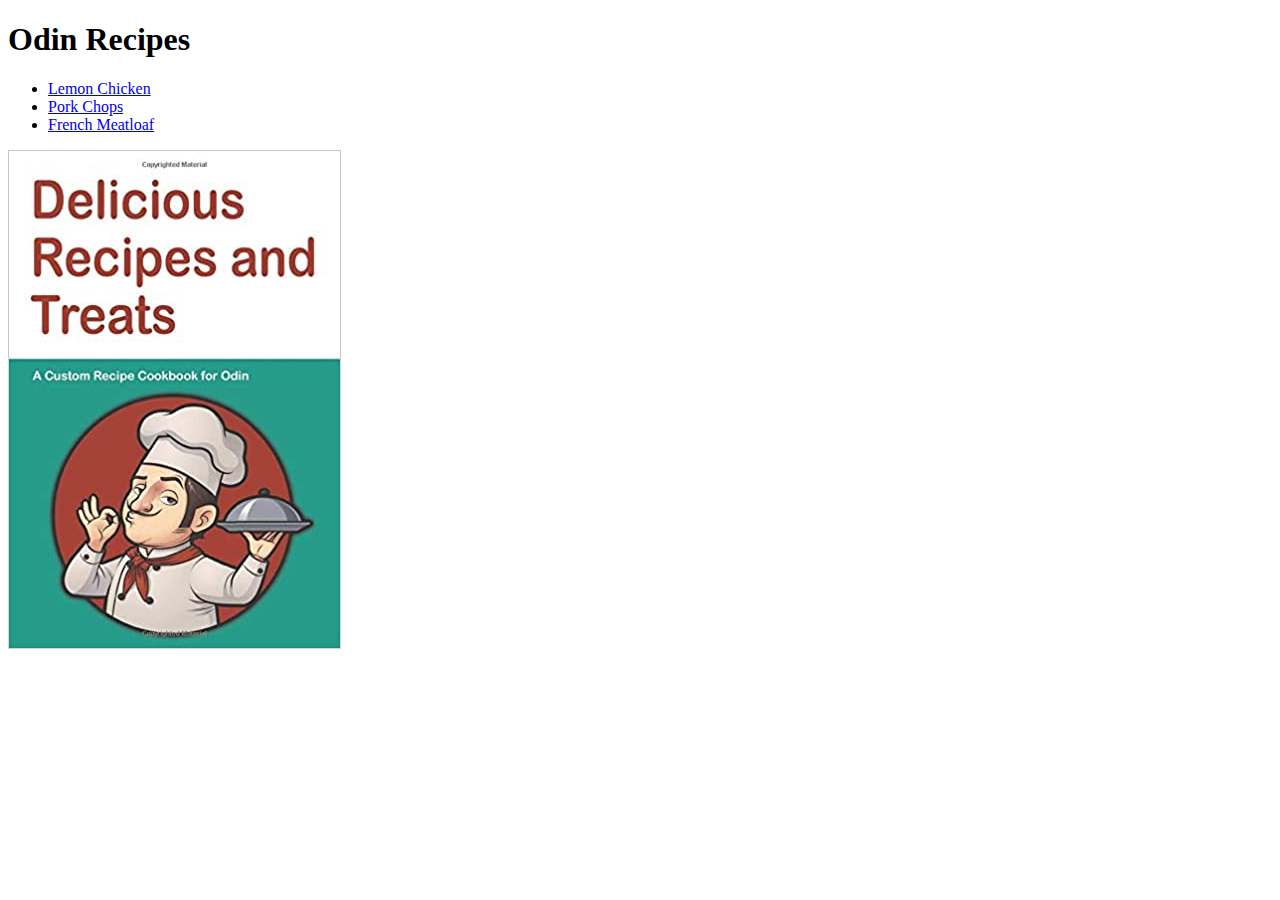
<file: index.html>
<!DOCTYPE html>
<html lang="en">
<head>
    <meta charset="UTF-8">
    <meta http-equiv="X-UA-Compatible" content="IE=edge">
    <meta name="viewport" content="width=device-width, initial-scale=1.0">
    <title>Document</title>
</head>
<body>
    <h1>Odin Recipes</h1>
    <ul class="odin-recipes">
        <li><a href="/html/lemon-pepper-chicken.html">Lemon Chicken</a></li>
        <li><a href="/html/pork-chops.html">Pork Chops</a></li>
        <li><a href="/html/french-meatloaf.html">French Meatloaf</a></li>
    </ul>
    <img src="/img/odin-recipes.jpg" alt="italian guy with a coockbook" class="odin-recipes">
    
</body>
</html>
</file>
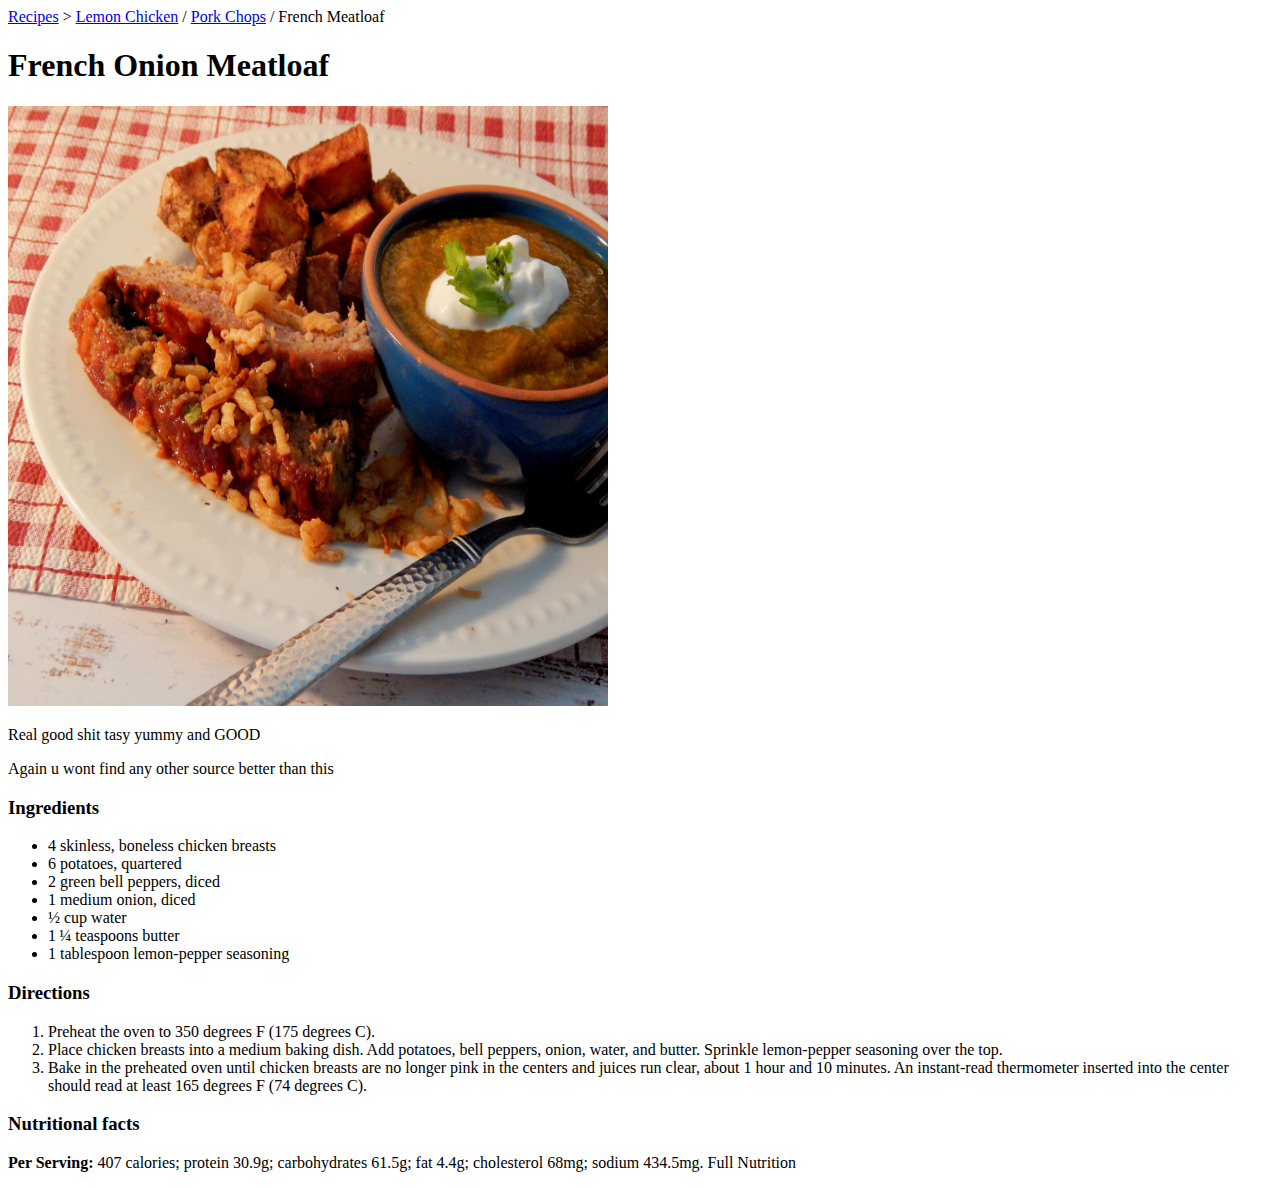
<file: html/french-meatloaf.html>
<!DOCTYPE html>
<html lang="en">
<head>
    <meta charset="UTF-8">
    <meta http-equiv="X-UA-Compatible" content="IE=edge">
    <meta name="viewport" content="width=device-width, initial-scale=1.0">
    <title>French-Onion-Meatloaf</title>
</head>
<body>
    <a href="../index.html">Recipes</a>
    > 
    <a href="/html/lemon-pepper-chicken.html">Lemon Chicken</a>
     / 
    <a href="/html/pork-chops.html">Pork Chops</a>
     / 
    French Meatloaf

    <h1>French Onion Meatloaf</h1>
    <img src="/img/french-meatloaf.jpeg" alt="Tasty meatloaf" width="600" height="600">

    <p>Real good shit tasy yummy and GOOD</p>
    <p>Again u wont find any other source better than this</p>

    <p><h3>Ingredients</h3></p>
    <ul>
        <li>4 skinless, boneless chicken breasts</li>
        <li>6 potatoes, quartered</li>
        <li>2 green bell peppers, diced</li>
        <li>1 medium onion, diced</li>
        <li>½ cup water</li>
        <li>1 ¼ teaspoons butter</li>
        <li>1 tablespoon lemon-pepper seasoning</li>
    </ul>

    <h3>Directions</h3>
    <ol>
        <li>Preheat the oven to 350 degrees F (175 degrees C).</li>
        <li>Place chicken breasts into a medium baking dish. Add potatoes, 
        bell peppers, onion, water, and butter. Sprinkle lemon-pepper seasoning over the top.</li>
        <li>Bake in the preheated oven until chicken breasts are no longer 
        pink in the centers and juices run clear, about 1 hour and 10 minutes. An instant-read thermometer inserted into the center should read at least 165 degrees F (74 degrees C).</li>
    </ol>
    <h3>Nutritional facts</h3>
    <p><strong>Per Serving:</strong> 407 calories; protein 30.9g; carbohydrates 61.5g; fat 4.4g; 
    cholesterol 68mg; sodium 434.5mg. Full Nutrition</p>
</body>
</html>
</file>
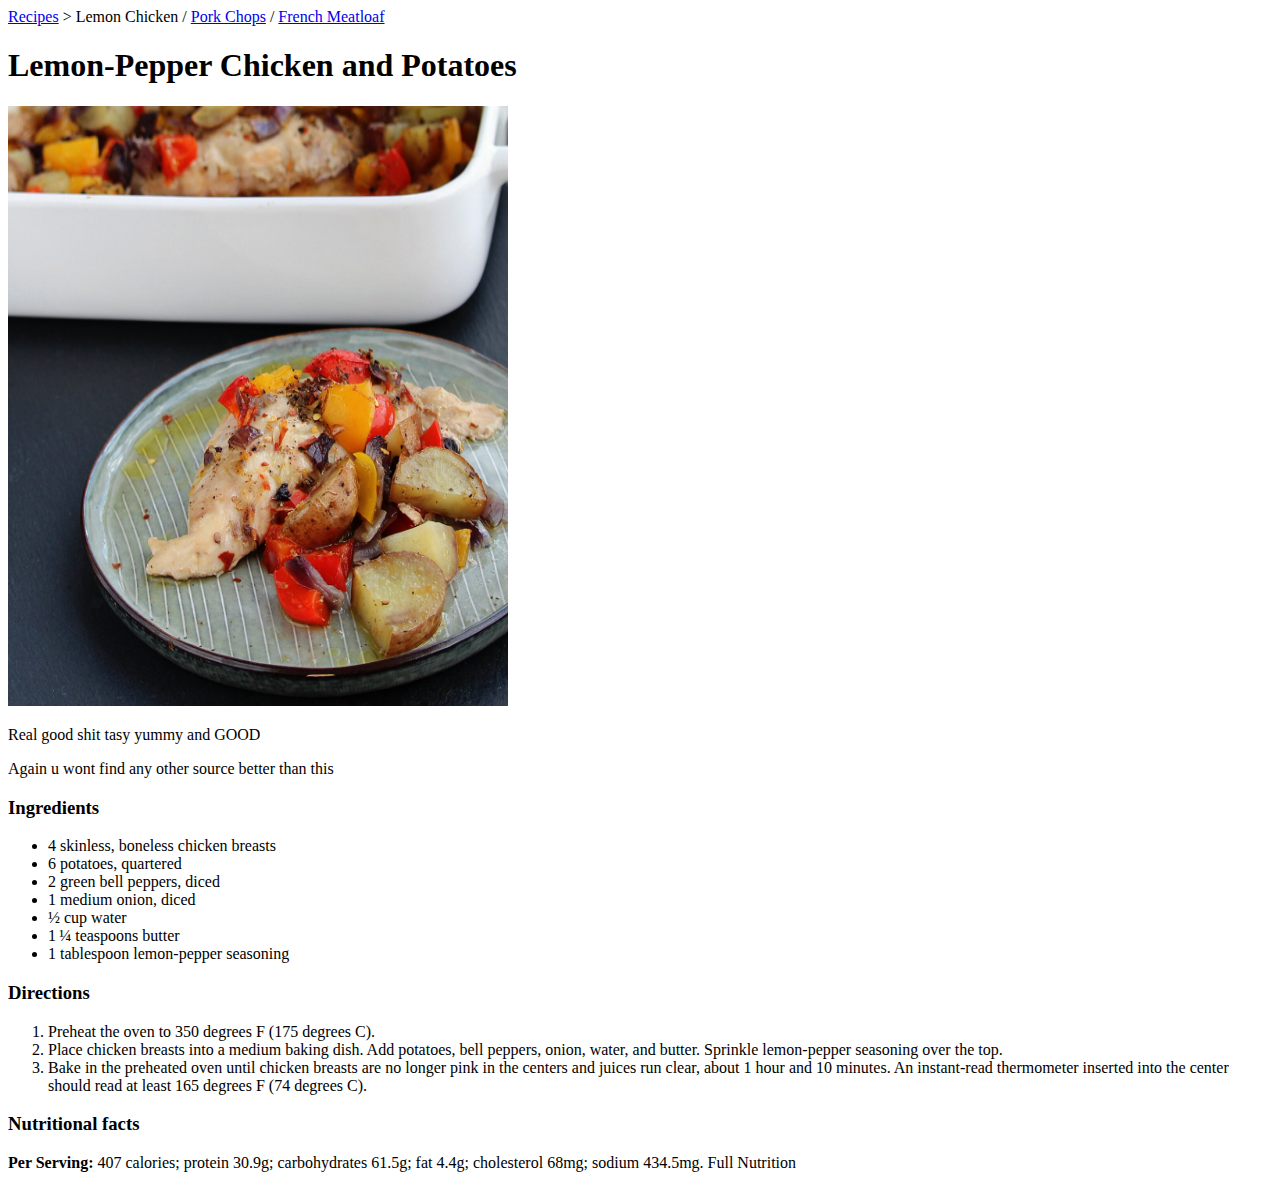
<file: html/lemon-pepper-chicken.html>
<!DOCTYPE html>
<html lang="en">
<head>
    <meta charset="UTF-8">
    <meta http-equiv="X-UA-Compatible" content="IE=edge">
    <meta name="viewport" content="width=device-width, initial-scale=1.0">
    <title>Lemon-Pepper-Chicken-and-Potatoes</title>
</head>
<body>
    <a href="../index.html">Recipes</a>
     > Lemon Chicken / 
    <a href="/html/pork-chops.html">Pork Chops</a>
     / 
    <a href="/html/french-meatloaf.html">French Meatloaf</a>

    <h1>Lemon-Pepper Chicken and Potatoes</h1>
    <img src="/img/lemon-chicken-image.jpeg" alt="Tasty chicken" width="500" height="600">

    <p>Real good shit tasy yummy and GOOD</p>
    <p>Again u wont find any other source better than this</p>

    <p><h3>Ingredients</h3></p>
    <ul>
        <li>4 skinless, boneless chicken breasts</li>
        <li>6 potatoes, quartered</li>
        <li>2 green bell peppers, diced</li>
        <li>1 medium onion, diced</li>
        <li>½ cup water</li>
        <li>1 ¼ teaspoons butter</li>
        <li>1 tablespoon lemon-pepper seasoning </li>
    </ul>

    <h3>Directions</h3>
    <ol>
        <li>Preheat the oven to 350 degrees F (175 degrees C).</li>
        <li>Place chicken breasts into a medium baking dish. Add potatoes, 
        bell peppers, onion, water, and butter. Sprinkle lemon-pepper seasoning over the top.</li>
        <li>Bake in the preheated oven until chicken breasts are no longer 
        pink in the centers and juices run clear, about 1 hour and 10 minutes. An instant-read thermometer inserted into the center should read at least 165 degrees F (74 degrees C).</li>
    </ol>
    <h3>Nutritional facts</h3>
    <p><strong>Per Serving:</strong> 407 calories; protein 30.9g; carbohydrates 61.5g; fat 4.4g; 
    cholesterol 68mg; sodium 434.5mg. Full Nutrition</p>
</body>
</html>
</file>
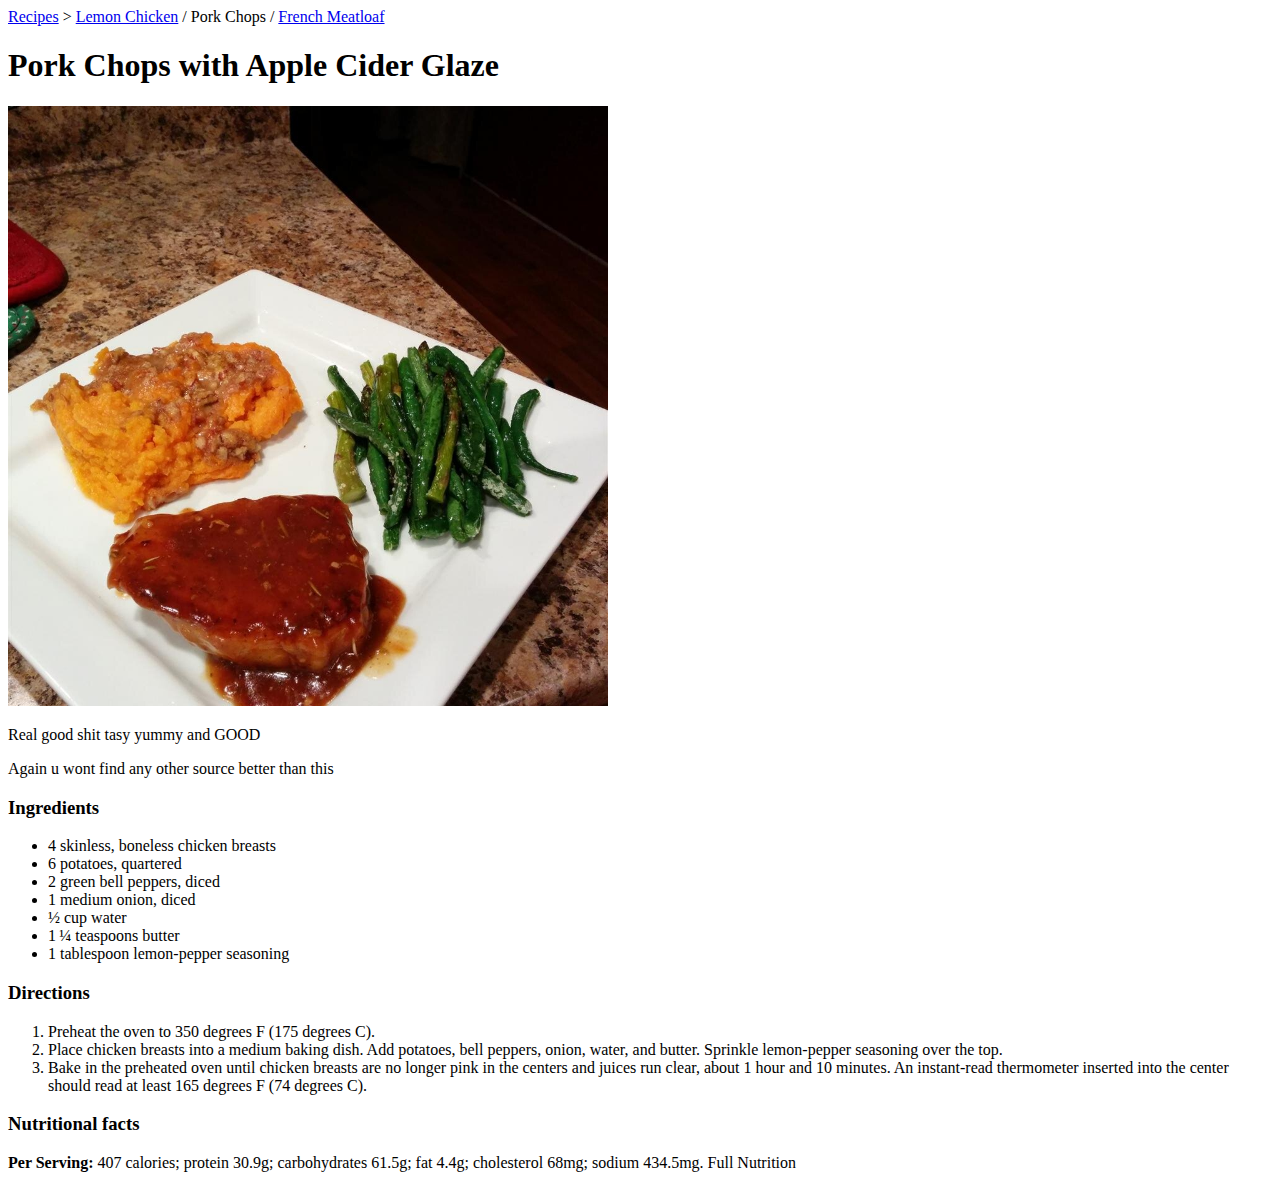
<file: html/pork-chops.html>
<!DOCTYPE html>
<html lang="en">
<head>
    <meta charset="UTF-8">
    <meta http-equiv="X-UA-Compatible" content="IE=edge">
    <meta name="viewport" content="width=device-width, initial-scale=1.0">
    <title>Pork-Chops-with-Apple-Cider-Glaze</title>
</head>
<body>
    <a href="../index.html">Recipes</a>
    > 
    <a href="/html/lemon-pepper-chicken.html">Lemon Chicken</a> 
    / 
    Pork Chops 
    /
    <a href="/html/french-meatloaf.html">French Meatloaf</a> 
    
    <h1>Pork Chops with Apple Cider Glaze</h1>
    <img src="/img/pork-chops-image.jpeg" alt="Tasty pork chops" width="600" height="600">

    <p>Real good shit tasy yummy and GOOD</p>
    <p>Again u wont find any other source better than this</p>

    <p><h3>Ingredients</h3></p>
    <ul>
        <li>4 skinless, boneless chicken breasts</li>
        <li>6 potatoes, quartered</li>
        <li>2 green bell peppers, diced</li>
        <li>1 medium onion, diced</li>
        <li>½ cup water</li>
        <li>1 ¼ teaspoons butter</li>
        <li>1 tablespoon lemon-pepper seasoning </li>
    </ul>

    <h3>Directions</h3>
    <ol>
        <li>Preheat the oven to 350 degrees F (175 degrees C).</li>
        <li>Place chicken breasts into a medium baking dish. Add potatoes, 
        bell peppers, onion, water, and butter. Sprinkle lemon-pepper seasoning over the top.</li>
        <li>Bake in the preheated oven until chicken breasts are no longer 
        pink in the centers and juices run clear, about 1 hour and 10 minutes. An instant-read thermometer inserted into the center should read at least 165 degrees F (74 degrees C).</li>
    </ol>
    <h3>Nutritional facts</h3>
    <p><strong>Per Serving:</strong> 407 calories; protein 30.9g; carbohydrates 61.5g; fat 4.4g; 
    cholesterol 68mg; sodium 434.5mg. Full Nutrition</p>
</body>
</html>
</file>
